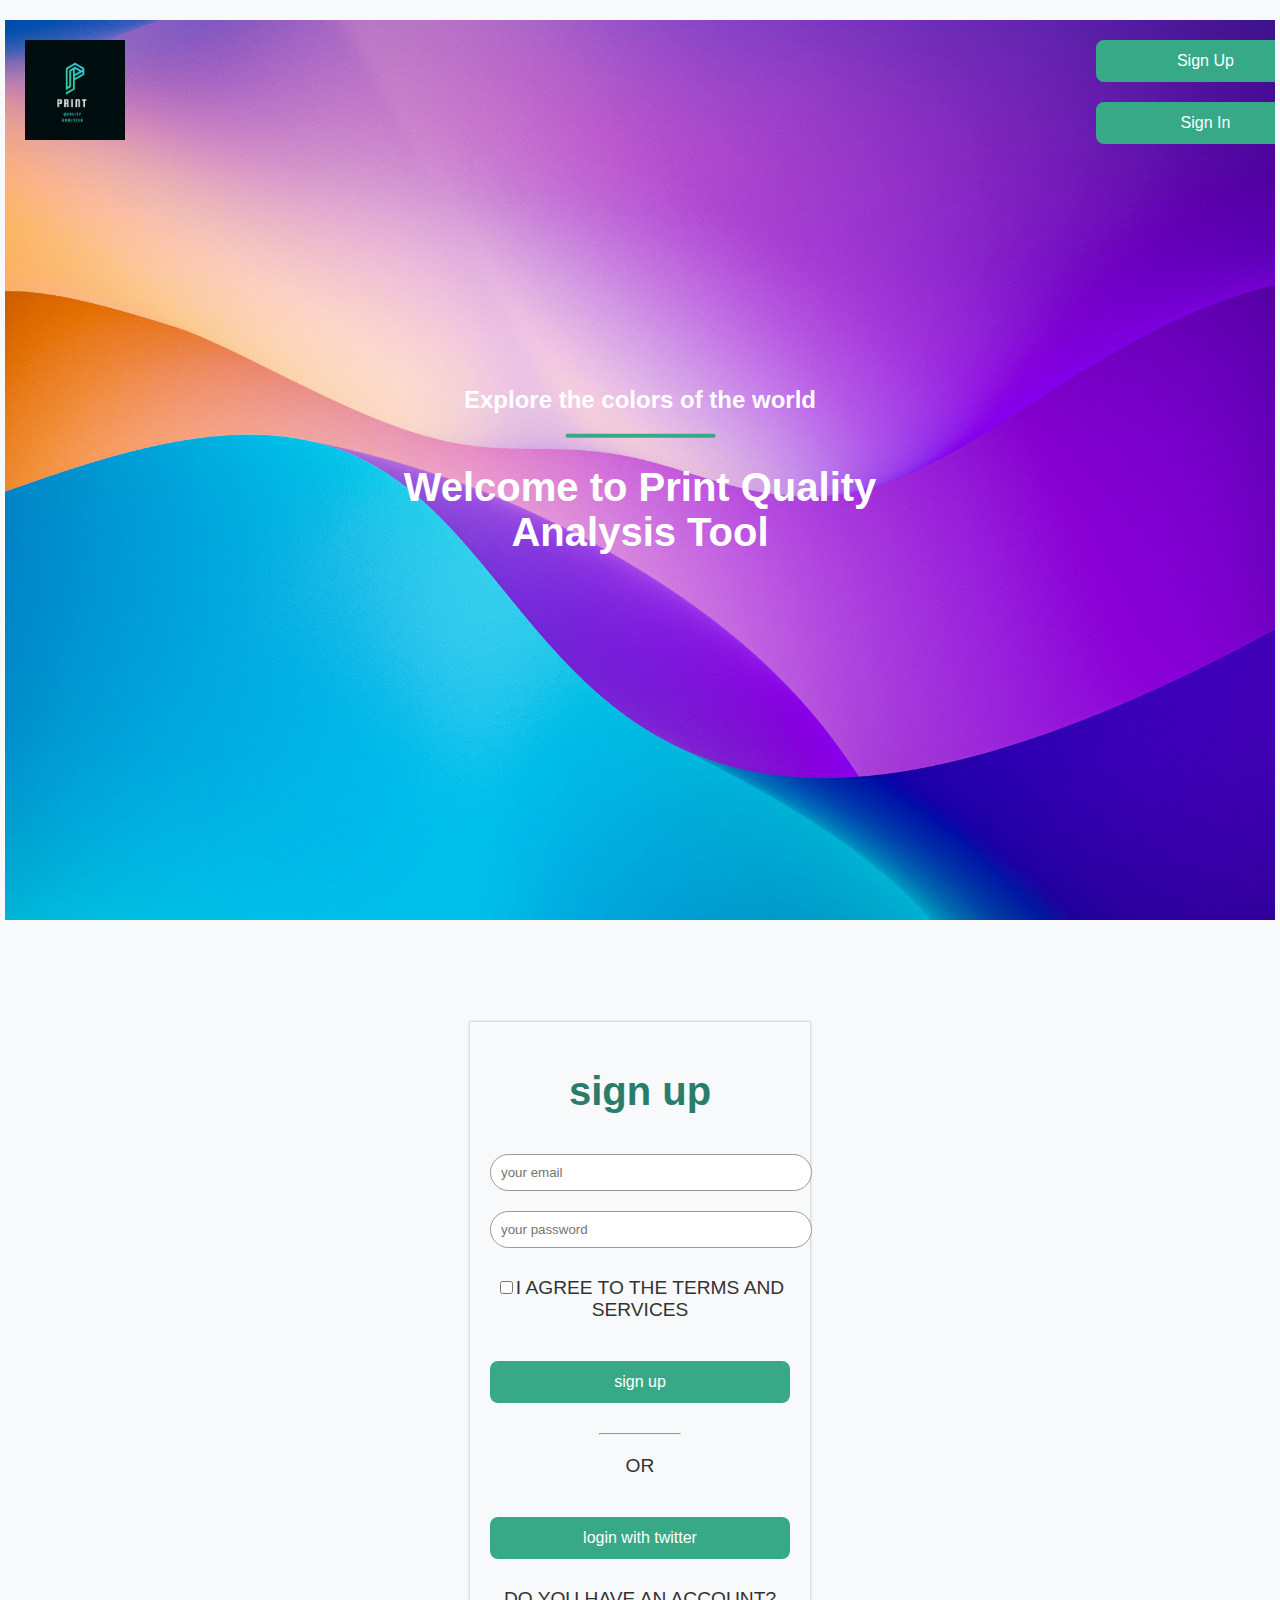
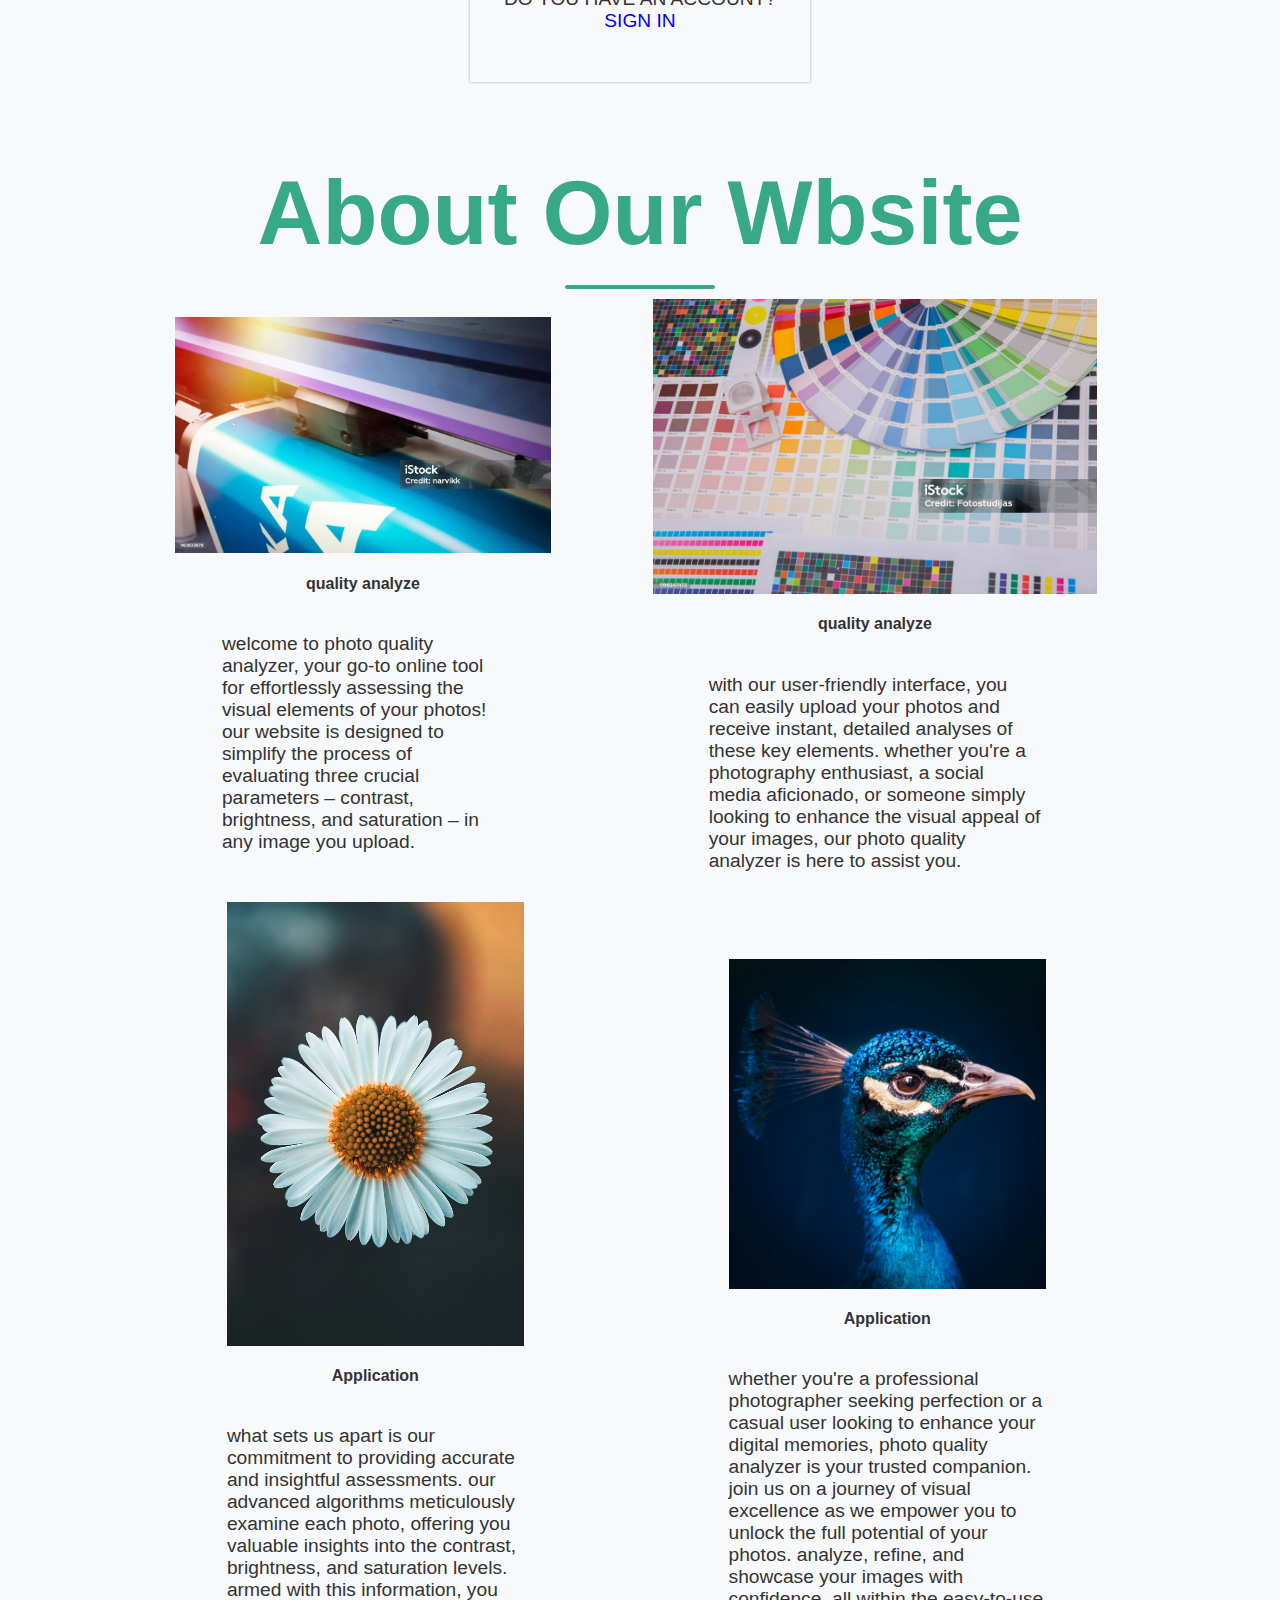
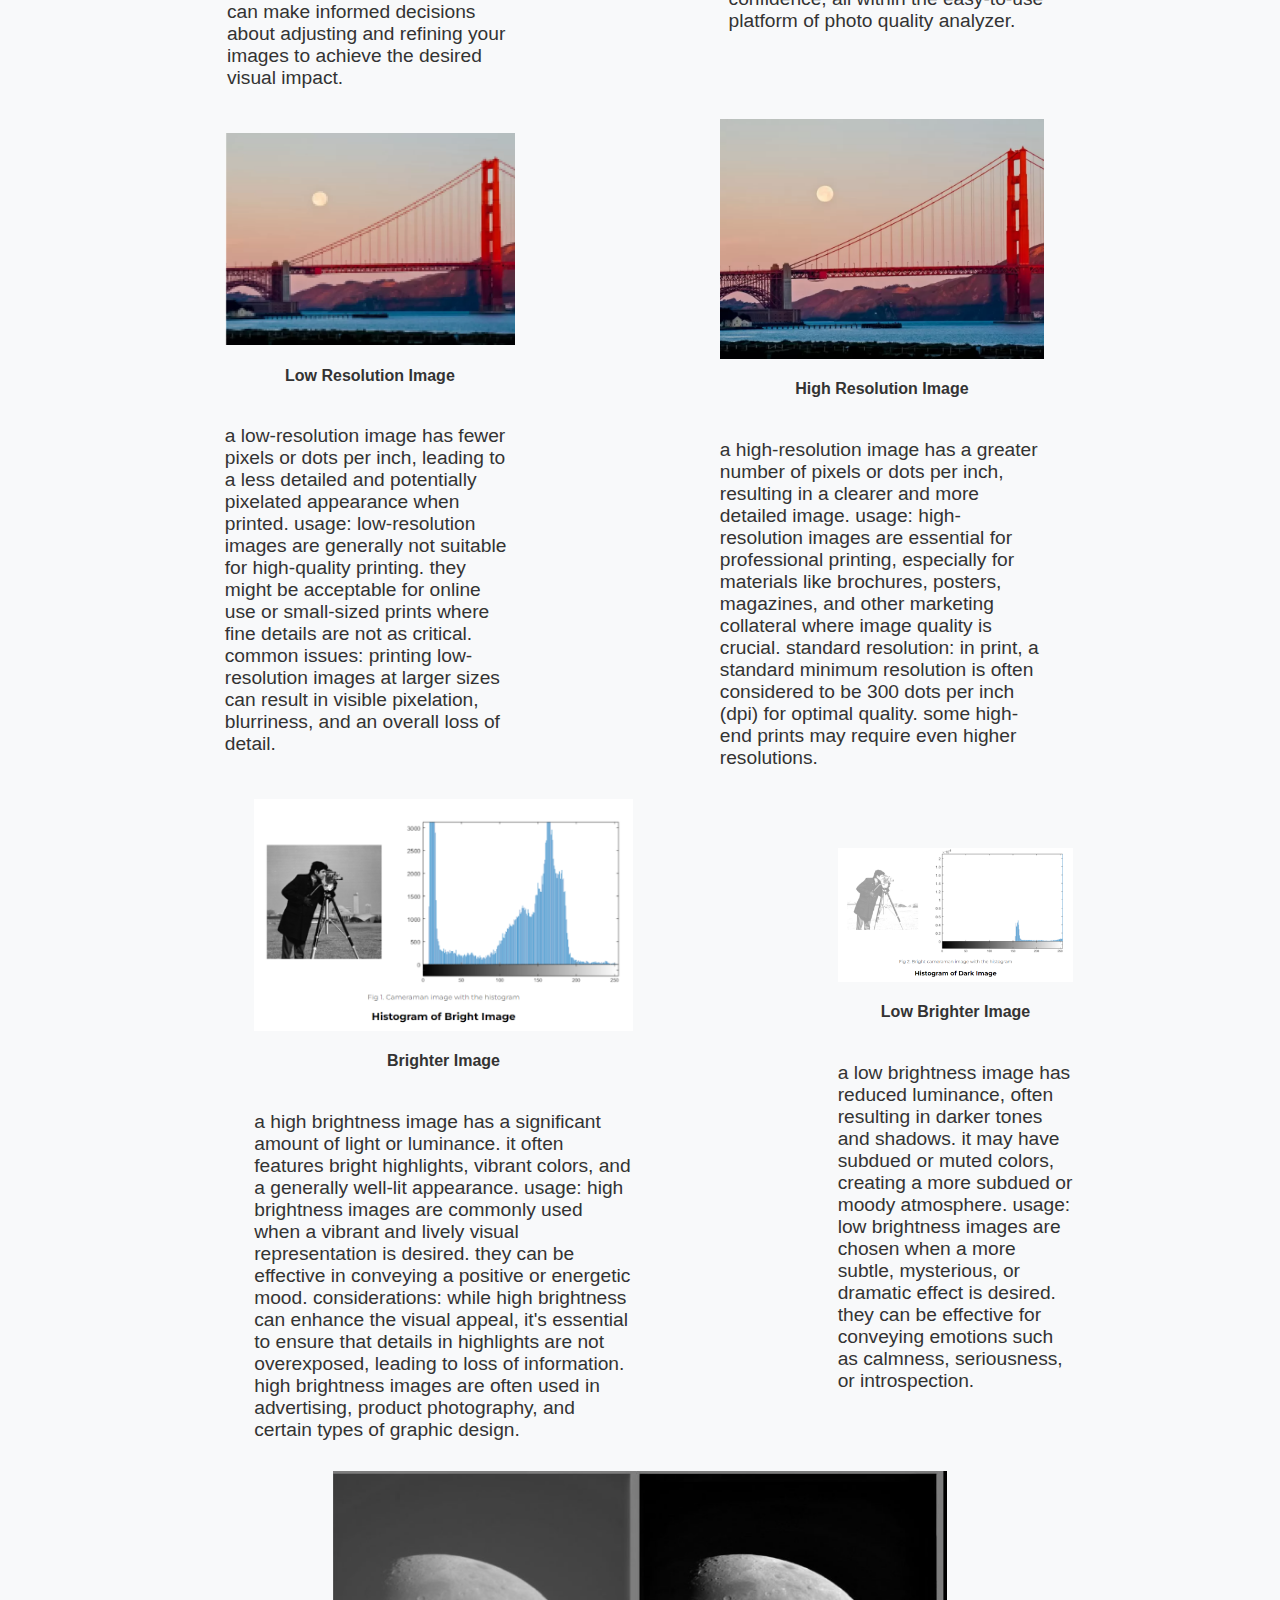
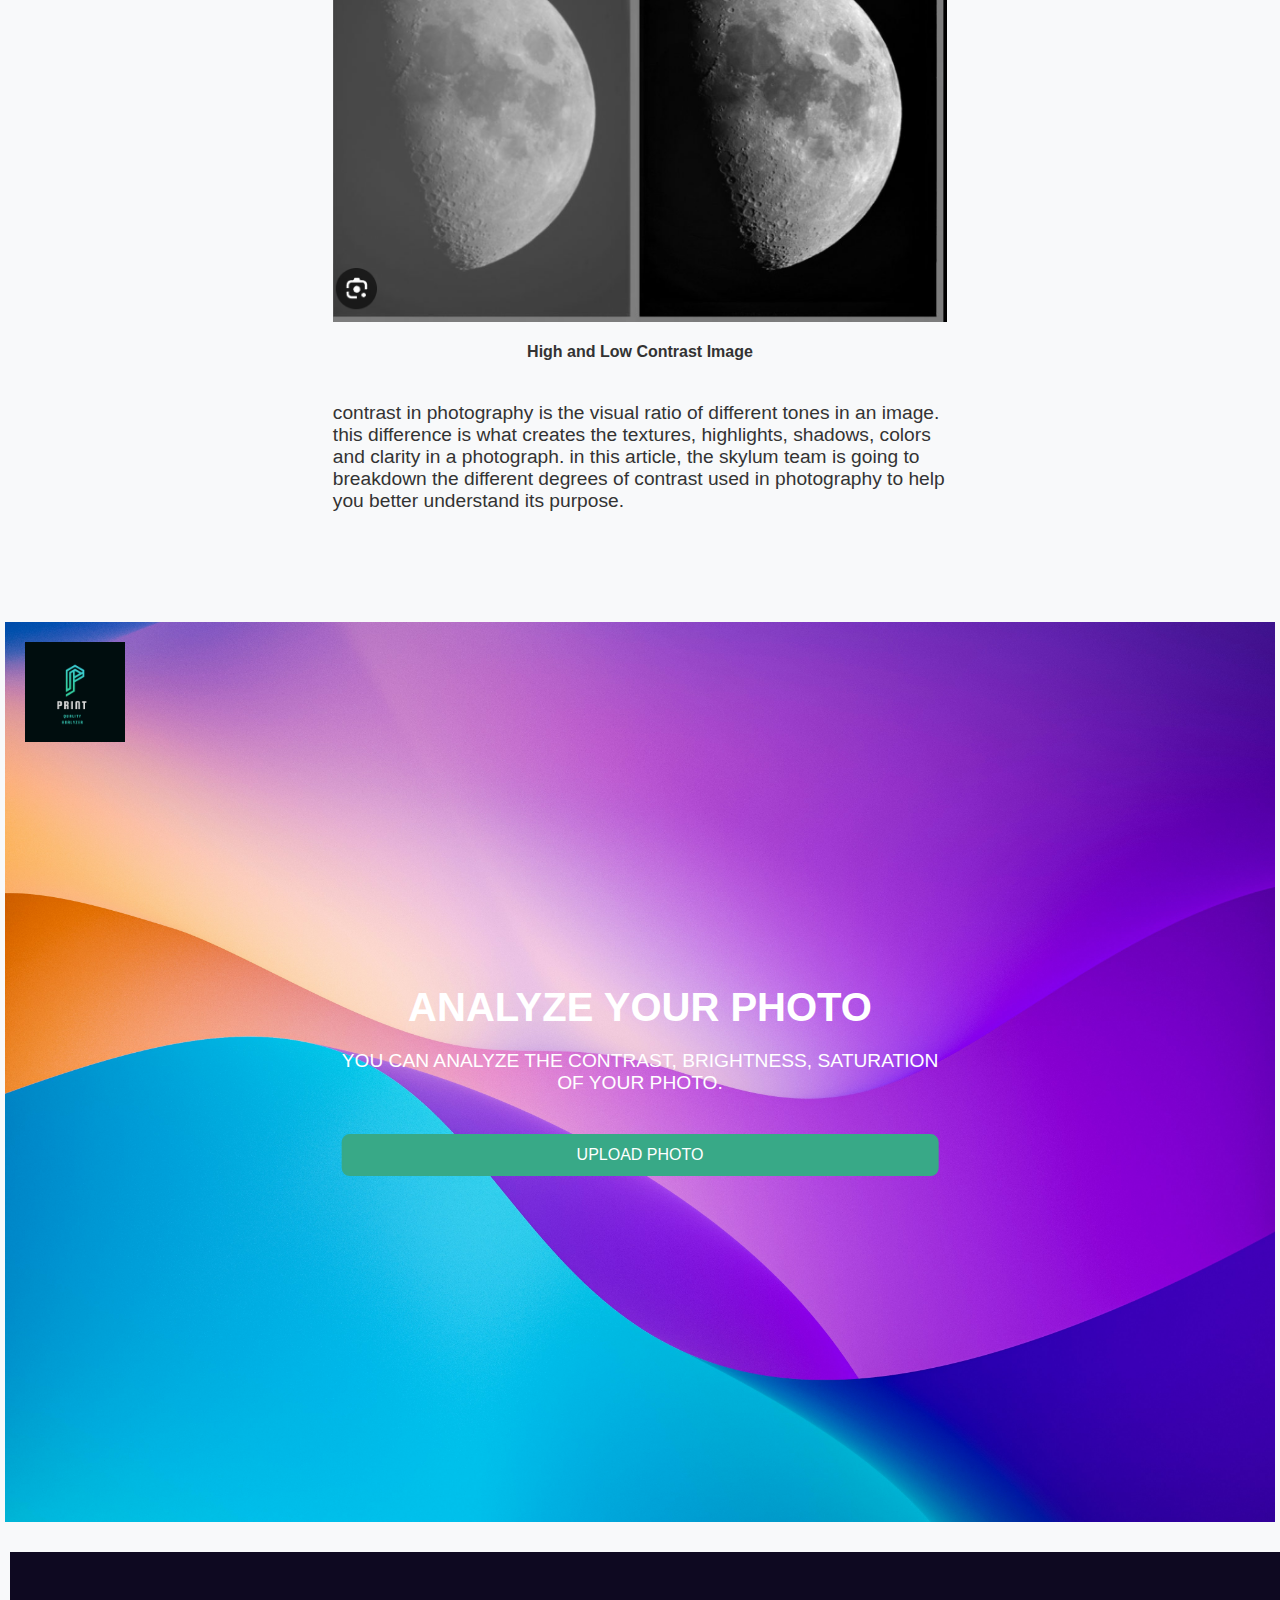
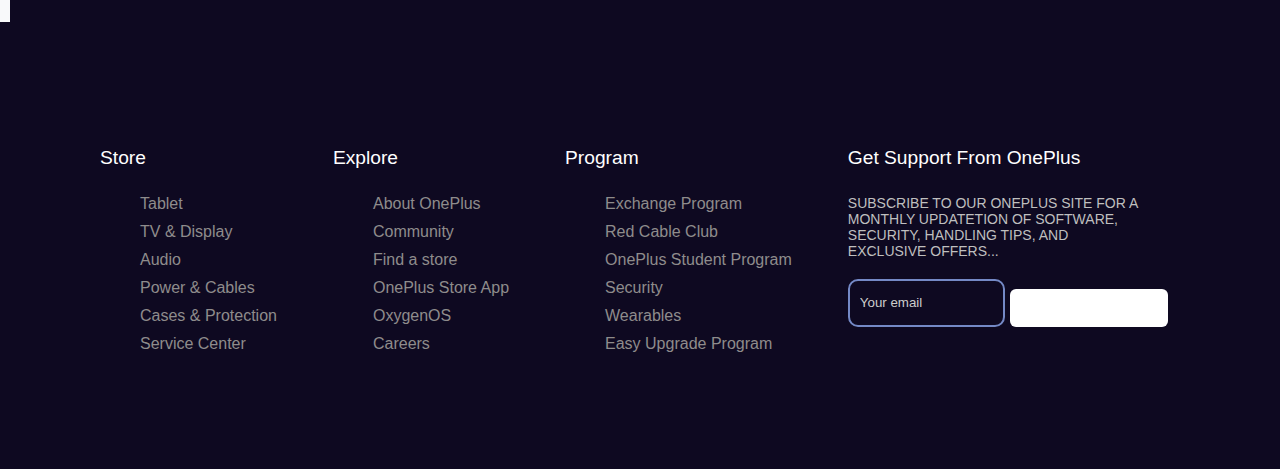
<file: project1/index.html>
<!DOCTYPE html>
<html lang="en">
<head>
    <meta charset="UTF-8">
    <meta name="viewport" content="width=device-width, initial-scale=1.0">
    <title>print quality analyzer</title>
    <link rel ="stylesheet" href="style.css">

</head>
<body>

    <div class="banner1">
        <div class="navbar">
            <img src="logo.png" class="logo">
            <div class="auth-buttons">
                <button   class="signup-button">Sign Up</button>
                <button   class="signin-button">Sign In</button>
            </div>

                     
        </div>
        <div class="content">
            <h2>Explore the colors of the world</h2>
            <div class="line"></div>
            <h1 >Welcome to Print Quality Analysis Tool</h1>
        </div>

    </div>
<!--registration section-->

    <section class="sign-up-form">
        <h1>sign up</h1>
        <form action="">
            <input type="email" class="input-box" placeholder="your email">
            <input type="password" class="input-box" placeholder="your password">
            <p><span><input type="checkbox"></span>I agree to the terms and services</p>
            <button type="button" class="signup-btn">sign up</button>
            <hr>
            <p class="or">OR</p>
            <button type="button" class="twitter-btn">login with twitter</button>
            <p>Do you have an account? <a href="#">sign in</a></p>
        </form>

    </section>

    <section>
        <div class="title">
            <h1>About Our Wbsite</h1>
            <div class="line"></div>
        </div>
        <div class="row">
            <div class="col1">
                <img src="./images/image3.jpg" alt="">
                <h4>quality analyze</h4>
                <p>Welcome to Photo Quality Analyzer, your go-to online tool for effortlessly assessing the visual elements of your photos! Our website is designed to simplify the process of evaluating three crucial parameters – contrast, brightness, and saturation – in any image you upload.</p>
                
            </div>
            <div class="col1">
                <img src="./images/image4.jpg" alt="">
                <h4>quality analyze</h4>
                <p>With our user-friendly interface, you can easily upload your photos and receive instant, detailed analyses of these key elements. Whether you're a photography enthusiast, a social media aficionado, or someone simply looking to enhance the visual appeal of your images, our Photo Quality Analyzer is here to assist you.</p>
               
            </div>

        </div>

        <div class="row">
            <div class="col2">
                <img src="./images/image5.jpg" alt="">
                <h4>Application</h4>
                <p>What sets us apart is our commitment to providing accurate and insightful assessments. Our advanced algorithms meticulously examine each photo, offering you valuable insights into the contrast, brightness, and saturation levels. Armed with this information, you can make informed decisions about adjusting and refining your images to achieve the desired visual impact.</p>
                
            </div>
            <div class="col2">
                <img src="./images/image6.jpg" alt="">
                <h4>Application</h4>
                <p>Whether you're a professional photographer seeking perfection or a casual user looking to enhance your digital memories, Photo Quality Analyzer is your trusted companion. Join us on a journey of visual excellence as we empower you to unlock the full potential of your photos. Analyze, refine, and showcase your images with confidence, all within the easy-to-use platform of Photo Quality Analyzer.</p>
               
            </div>
        </div>

        <div class="row">
            <div class="col2">
                <img src="./images/image9.png" alt="">
                <h4>Low Resolution Image</h4>
                <p>A low-resolution image has fewer pixels or dots per inch, leading to a less detailed and potentially pixelated appearance when printed.
                    Usage: Low-resolution images are generally not suitable for high-quality printing. They might be acceptable for online use or small-sized prints where fine details are not as critical.
                    Common Issues: Printing low-resolution images at larger sizes can result in visible pixelation, blurriness, and an overall loss of detail.</p>
                
            </div>
            <div class="col2">
                <img src="./images/image10.png" alt="">
                <h4>High Resolution Image</h4>
                <p>A high-resolution image has a greater number of pixels or dots per inch, resulting in a clearer and more detailed image.
                    Usage: High-resolution images are essential for professional printing, especially for materials like brochures, posters, magazines, and other marketing collateral where image quality is crucial.
                    Standard Resolution: In print, a standard minimum resolution is often considered to be 300 dots per inch (DPI) for optimal quality. Some high-end prints may require even higher resolutions.</p>
               
            </div>
        </div>

        <div class="row">
            <div class="col2">
                <img src="./images/image11.png" alt="">
                <h4>Brighter Image</h4>
                <p>A high brightness image has a significant amount of light or luminance. It often features bright highlights, vibrant colors, and a generally well-lit appearance.
                    Usage: High brightness images are commonly used when a vibrant and lively visual representation is desired. They can be effective in conveying a positive or energetic mood.
                    Considerations: While high brightness can enhance the visual appeal, it's essential to ensure that details in highlights are not overexposed, leading to loss of information. High brightness images are often used in advertising, product photography, and certain types of graphic design.</p>
                
            </div>
            <div class="col2">
                <img src="./images/image12.png" alt="">
                <h4>Low Brighter Image</h4>
                <p>A low brightness image has reduced luminance, often resulting in darker tones and shadows. It may have subdued or muted colors, creating a more subdued or moody atmosphere.
                    Usage: Low brightness images are chosen when a more subtle, mysterious, or dramatic effect is desired. They can be effective for conveying emotions such as calmness, seriousness, or introspection.</p>
            </div>
        </div>

        <div class="row">
            <div class="col2">
                <img src="./images/image13.png" alt="">
                <h4>High and Low Contrast Image</h4>
                <p>Contrast in photography is the visual ratio of different tones in an image. This difference is what creates the textures, highlights, shadows, colors and clarity in a photograph. In this article, the Skylum team is going to breakdown the different degrees of contrast used in photography to help you better understand its purpose. </p> 
            </div>
        </div>    

    </section>

    
    <div class="banner">
        <div class="navbar">
            <img src="logo.png" class="logo">
                     
        </div>
        <div class="content">
            <h1>ANALYZE YOUR PHOTO</h1>
            <P>you can analyze the contrast, brightness, saturation 
            <br> of your photo.</P>

            <div>
                <button type="button"><span></span>UPLOAD PHOTO</button>
            </div>
        </div>
    </div>

    <!--footer section-->

    <div class="footer flex">
        <ul class="flex">
            <li<a href="#" class="hover-link">contacts-</a></li>
            <li<a href="#" class="hover-link">email- printQualityAnalyzer.in</a></li>
            <li<a href="#" class="hover-link">phone no- 98754321</a></li>
            <li<a href="#" class="hover-link">Twitter- printQuality@134</a></li>
        </ul>
       
    </div>

    <section class="footer">
        <div class="footer-row">
          <div class="footer-col">
            <h4>Store</h4>
            <ul class="links">
              <li><a href="#">Tablet</a></li>
              <li><a href="#">TV & Display</a></li>
              <li><a href="#">Audio</a></li>
              <li><a href="#">Power & Cables</a></li>
              <li><a href="#">Cases & Protection</a></li>
              <li><a href="#">Service Center</a></li>
            </ul>
          </div>
          <div class="footer-col">
            <h4>Explore</h4>
            <ul class="links">
              <li><a href="#">About OnePlus</a></li>
              <li><a href="#">Community</a></li>
              <li><a href="#">Find a store</a></li>
              <li><a href="#">OnePlus Store App</a></li>
              <li><a href="#">OxygenOS</a></li>
              <li><a href="#">Careers</a></li>
            </ul>
          </div>
          <div class="footer-col">
            <h4>Program</h4>
            <ul class="links">
              <li><a href="#">Exchange Program</a></li>
              <li><a href="#">Red Cable Club</a></li>
              <li><a href="#">OnePlus Student Program</a></li>
              <li><a href="#">Security</a></li>
              <li><a href="#">Wearables</a></li>
              <li><a href="#">Easy Upgrade Program</a></li>
            </ul>
          </div>
          <div class="footer-col">
            <h4>Get Support From OnePlus</h4>
            <p>
              Subscribe to our OnePlus site for a monthly updatetion
              of software, security, handling tips, and
              exclusive offers...
            </p>
            <form action="#">
              <input type="text" placeholder="Your email" required>
              <button type="submit">SUBSCRIBE</button>
            </form>
            <div class="icons">
         
              <i class="fa-brands fa-facebook-f"></i>
              <i class="fa-brands fa-twitter"></i>
              <i class="fa-brands fa-linkedin"></i>
              <i class="fa-brands fa-instagram"></i>
            </div>
          </div>
        </div>
      </section>


    
</body>
</html>
</file>
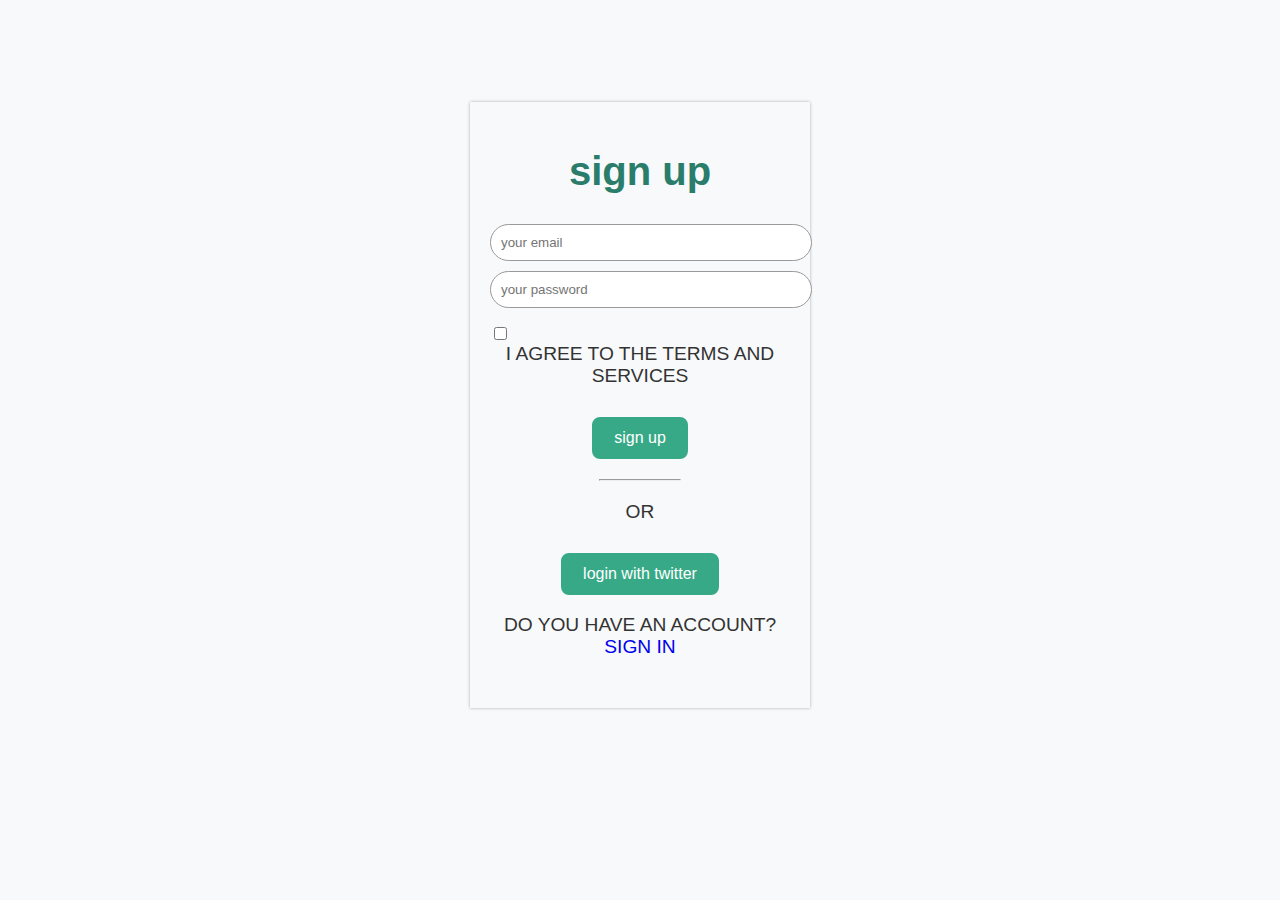
<file: sign-up.html>
<!DOCTYPE html>
<html lang="en">
<head>
    <meta charset="UTF-8">
    <meta name="viewport" content="width=device-width, initial-scale=1.0">
    <title>Document</title>
    <link rel="stylesheet" href="./style.css">
</head>
<body>
    <section class="sign-up-form">
        <h1>sign up</h1>
        <form action="">
            <input type="email" class="input-box" placeholder="your email">
            <input type="password" class="input-box" placeholder="your password">
            <p><span><input type="checkbox"></span>I agree to the terms and services</p>
            <button type="button" class="btn1">sign up</button>
            <hr>
            <p class="or">OR</p>
            <button type="button" class="btn1">login with twitter</button>
            <p>Do you have an account? <a href="#">sign in</a></p>
        </form>
    
    </section>
</body>
</html>
</file>
<file: project1/style.css>
body {
    margin: 0;
    padding: 0;
    font-family: Arial, sans-serif;
    background-color: #f8f9fa; /* Subtle background color */
    color: #333; /* Dark text color */
    font-size: 16px;
}
/*--- registration form section--*/

.sign-up-form {
    width: 300px;
    box-shadow: 0 0 3px 0 rgba(0,0,0, 0.3);
    padding:20px;
    margin:8% auto 0;
    text-align: center;
}

.sign-up-form h1 {
    color:#2a7d6b;
    margin-bottom: 30px;
}

.input-box {
    border-radius: 20px;
    padding:10px;
    margin:10px 0;
    width:100%;
    border: 1px solid #999;
    outline: none;
}
button {
    color:fff;
    width: 100%;
    padding: 10px;
    border-radius: 20px;
    font-size: 15px;
    margin: 10px 0;
    border:none;
    outline:none;
    cursor:pointer;
}

.signup-btn {
    background-color:#38a987 ;
}

.twitter-btn {
    background-color: #38a987;
}

a {
    text-decoration: none;
}
hr {
    margin-top: 20px;
    width: 80px;
}
or {
    background:#fff ;
    width: 30px;
    margin:-19px auto 10px;
}



/*--- banner section--*/

.banner1,.banner{
    position: relative;
    height: 100vh;
    background: url('./images/image1.jpg') center/cover;
    overflow: hidden;
    margin: 20px 5px;
    text-align: center;
    display: flex;
    align-items: center;
    justify-content: center;
}
.banner1 .content p {
    color: #333;
}

.banner .content {
    color: #fff; /* Light text color for contrast */
}
a {
    text-decoration: none;
}
.banner1-content {
    margin-bottom: 150px;
    color: whitesmoke;
    text-align: center;
}

.banner1-content h2 {
    font-size: 4 vmins;
}

.line {
    width: 150px;
    height: 4px;
    background:#38a987;
    margin: 10px auto;
    border-radius: 5px;
}

.banner1-content h1 {
    font-size: 7vmin;
    margin-top: 50px;
    margin-bottom: 30px;
}

.flex{
    list-style-type: none;
    margin:10px;
    padding:30px;
    display:flex;
    justify-content: flex-end;

}

.flex li {
    margin-right: 20px;
}
.button-box {
    display: inline-block;
    margin-left: 10px;
}

.banner {
    position: relative;
    height: 100vh;
    background: url('./images/image1.jpg') center/cover;
    overflow: hidden;
    margin:20px 5px;
}

.navbar {
    position: absolute;
    top: 0;
    left: 0;
    display: flex;
    width:100%;
    padding: 20px;
    justify-content: space-between;
   
}

.nav-links {
    display: flex;
    align-items: center;
    margin:0  30px;
}

.row{
    display:flex;
    align-items: center;
    width:100%;
    justify-content: space-between;
}

/*----row col---*/

.row .col1 {
    display: flex;
    flex-direction: column;
    align-items: center;
}

.row .col2 {
    display: flex;
    flex-direction: column;
    align-items: center;
}


/*--row col img--*/

.row .col1 img {
    width: 80%;
}

.row .col2 img {
    width: 60%;
}

/*---row col p---*/

.row .col2 p {
    width: 60%;
    font-style: serif;
    text-transform: lowercase;
}

.row .col1 p {
    width: 60%;
    font-style:serif;
    text-transform: lowercase;
}

/*-----*/

.logo {
    width: 100px; 
}

.content {
    position: absolute;
    top: 50%;
    left: 50%;
    transform: translate(-50%, -50%);
    text-align: center;
    color: #fff;
}

h1 {
    font-size: 2.5em;
    margin-bottom: 20px;
}

p {
    font-size: 1.2em;
    margin-bottom: 30px;
    text-transform: uppercase;
}


button {
    background-color: #38a987;
    color: #fff;
    padding: 10px 20px;
    font-size: 1em;
    border:2px solid #38a987 ;
    cursor: pointer;
    border-radius: 8px;
}

button:hover {
    background-color: #2a7d6b;
}

.auth-buttons {
    position: absolute;
    top: 10px;
    right: 10px;
}

.signup-button,
.signin-button {
    background-color: #38a987;
    color: #fff;
    padding: 10px 20px;
    font-size: 1em;
    border: 2px solid #38a987;
    cursor: pointer;
    border-radius: 8px;
    margin-left: 10px;
    
}

.signup-button:hover,
.signin-button:hover {
    background-color: #2a7d6b;
}

/* events*/

section{
    width: 80%;
    margin: 80px auto;
}

.title {
    text-align: center;
    font-size: 4vmin;
    color:#38a987;
}

.footer{
    background-color: #65707b; /* Background color */
    padding: 40px;
    display: flex;
    flex-direction: row;
    align-items:flex-end; /* Align items to the right */
    align-items: center;
}
.footer p {
    margin: 5px 0px;
    font-size:14px;
}

.footer a {
    text-decoration: none;
    color: #38a987;
    text-align: center;
}

.footer a:hover {
    text-decoration: underline;
}


.footer {
    position: absolute;
    width: 100%;
    background: #0E0921
  }
  .footer .footer-row {
    display: flex;
    flex-wrap: wrap;
    justify-content: space-between;
    gap: 3.5rem;
    padding: 60px;
  }
  .footer-row .footer-col h4 {
    color: #fff;
    font-size: 1.2rem;
    font-weight: 400;
  }
  .footer-col .links {
    margin-top: 20px;
  }
  .footer-col .links li {
    list-style: none;
    margin-bottom: 10px;
  }
  .footer-col .links li a {
    text-decoration: none;
    color: #8e8c8c;
  }
  .footer-col .links li a:hover {
    color: #fff;
  }
  .footer-col p {
    margin: 20px 0;
    color: #bfbfbf;
    max-width: 300px;
  }
  .footer-col form {
    display: flex;
    gap: 5px;
  }
  .footer-col input {
    height: 42px;
  border-radius: 10px;
  background: none;
  width: 100%;
  outline: none;
  border: 2px solid #7489C6;
  caret-color: #fff;
  color: #fff;
  padding-left: 10px;

  }
  .footer-col input::placeholder {
    color: #ccc;
  }
   .footer-col form button {
    background: #fff;
    outline: none;
    border: none;
    padding: 10px 15px;
    border-radius: 6px;
    cursor: pointer;
    font-weight: 500;
    transition: 0.2s ease;
  }
  .footer-col form button:hover {
    background: #cd942b;
  }
  .footer-col .icons {
    display: flex;
    margin-top: 30px;
    gap: 47px;
    cursor: pointer;
  }
  .footer-col .icons i {
    color: #ffffff;
  }
  
  .footer-col .icons i:hover  {
    color: #c98c0a;
  }
</file>
<file: style.css>
body {
    margin: 0;
    padding: 0;
    font-family: Arial, sans-serif;
    background-color: #f8f9fa; /* Subtle background color */
    color: #333; /* Dark text color */
    font-size: 16px;
}
/*--- registration form section--*/

.sign-up-form {
    width: 300px;
    box-shadow: 0 0 3px 0 rgba(0,0,0, 0.3);
    padding:20px;
    margin:8% auto 0;
    text-align: center;
}

.sign-up-form h1 {
    color:#2a7d6b;
    margin-bottom: 30px;
}

.input-box {
    border-radius: 20px;
    padding:10px;
    margin:10px 0;
    width:100%;
    border: 1px solid #999;
    outline: none;
}
btn1 {
    color:fff;
    width: 100%;
    padding: 10px;
    border-radius: 20px;
    font-size: 15px;
    margin: 10px 0;
    border:none;
    outline:none;
    cursor:pointer;
}

.signup-btn {
    background-color:#38a987 ;
}

.twitter-btn {
    background-color: #38a987;
}

a {
    text-decoration: none;
}
hr {
    margin-top: 20px;
    width: 80px;
}
or {
    background:#fff ;
    width: 30px;
    margin:-19px auto 10px;
}



/*--- banner section--*/

.banner1,.banner{
    position: relative;
    height: 100vh;
    background: url('./images/image1.jpg') center/cover;
    overflow: hidden;
    margin: 5px 5px;
    text-align: center;
    display: flex;
    align-items: center;
    justify-content: center;
}
.banner1 .content p {
    color: #333;
}

.banner .content {
    color: #fff; /* Light text color for contrast */
}
a {
    text-decoration: none;
}
.banner1-content {
    margin-bottom: 150px;
    color: whitesmoke;
    text-align: center;
}

.banner1-content h2 {
    font-size: 4 vmins;
}

.line {
    width: 150px;
    height: 4px;
    background:#38a987;
    margin: 10px auto;
    border-radius: 5px;
}

.banner1-content h1 {
    font-size: 7vmin;
    margin-top: 50px;
    margin-bottom: 30px;
}

.flex{
    list-style-type: none;
    margin:10px;
    padding:30px;
    display:flex;
    justify-content: flex-end;

}

.flex li {
    margin-right: 20px;
}
.button-box {
    display: inline-block;
    margin-left: 10px;
}

.banner {
    position: relative;
    height: 100vh;
    background: url('./images/image1.jpg') center/cover;
    overflow: hidden;
    margin:-75px 5px;
    
}

.navbar {
    position: absolute;
    top: 0;
    left: 0;
    display: flex;
    width:100%;
    padding: 20px;
    justify-content: space-between;
   
}

.nav-links {
    display: flex;
    align-items: center;
    margin:0  30px;
}

.row{
    display:flex;
    align-items: flex-start;
    width:100%;
    justify-content: space-between;
}

/*----row col---*/

.row .col1 {
    display: flex;
    flex-direction: column;
    align-items: center;
    width: 50%;
}

.row .col2 {
    display: flex;
    flex-direction: column;
    align-items: center;
    width: 50%;
}


/*--row col img--*/

.row .col1 img {
    width: 80%;
}

.row .col2 img {
    width: 60%;
}

/*---row col p---*/

.row .col2 p {
    width: 60%;
    font-style: serif;
    text-transform: lowercase;
}

.row .col1 p {
    width: 60%;
    font-style:serif;
    text-transform: lowercase;
}

/*-----*/

.logo {
    width: 100px; 
}

.content {

    
    text-align: center;
    color: #fff;
}

h1 {
    font-size: 2.5em;
    margin-bottom: 20px;
}

p {
    font-size: 1.2em;
    margin-bottom: 30px;
    text-transform: uppercase;
}


.btn1 {
    background-color: #38a987;
    color: #fff;
    padding: 10px 20px;
    font-size: 1em;
    border:2px solid #38a987 ;
    cursor: pointer;
    border-radius: 8px;
}

button:hover {
    background-color: #2a7d6b;
}

.auth-buttons {
    position: absolute;
    top: 20px;
    right: 70px;
}

.signup-button {
    background-color: #38a987;
    color: #fff;
    padding: 10px 20px;
    font-size: 1em;
    border: 2px solid #38a987;
    cursor: pointer;
    border-radius: 8px;
    margin-left: 10px;
    
}

.signin-button{
    margin-top: 20px;
    background-color: #38a987;
    color: #fff;
    padding: 10px 20px;
    font-size: 1em;
    border: 2px solid #38a987;
    cursor: pointer;
    border-radius: 8px;
    margin-left: 10px;
   
}

.signup-button:hover,
.signin-button:hover {
    background-color: #2a7d6b;
}

/* events*/

section{
    width: 80%;
    margin: 80px auto;
}

.title {
    text-align: center;
    font-size: 4vmin;
    color:#38a987;
}
.sign-up-form input{
    display: flex;
    flex-direction: column;
}


.footer {
    position: absolute;
    width: 100%;
    background: #0E0921
  }
  .footer .footer-row {
    display: flex;
    flex-wrap: wrap;
    justify-content: space-between;
    gap: 3.5rem;
    padding: 60px;
  }
  .footer-row .footer-col h4 {
    color: #fff;
    font-size: 1.2rem;
    font-weight: 400;
  }
  .footer-col .links {
    margin-top: 20px;
  }
  .footer-col .links li {
    list-style: none;
    margin-bottom: 10px;
  }
  .footer-col .links li a {
    text-decoration: none;
    color: #8e8c8c;
  }
  .footer-col .links li a:hover {
    color: #fff;
  }
  .footer-col p {
    margin: 20px 0;
    color: #bfbfbf;
    max-width: 300px;
  }
  .footer-col form {
    display: flex;
    gap: 5px;
  }
  .footer-col input {
    height: 42px;
  border-radius: 10px;
  background: none;
  width: 100%;
  outline: none;
  border: 2px solid #7489C6;
  caret-color: #fff;
  color: #fff;
  padding-left: 10px;

  }
  .footer-col input::placeholder {
    color: #ccc;
  }
   .footer-col form button {
    background: #fff;
    outline: none;
    border: none;
    padding: 10px 15px;
    border-radius: 6px;
    cursor: pointer;
    font-weight: 500;
    transition: 0.2s ease;
  }
  .footer-col form button:hover {
    background: #cd942b;
  }
  .footer-col .icons {
    display: flex;
    margin-top: 30px;
    gap: 47px;
    cursor: pointer;
  }
  .footer-col .icons i {
    color: #ffffff;
  }
  
  .footer-col .icons i:hover  {
    color: #c98c0a;
  }

  .upload_btn{
    display: none;
  }
  .img_preview{
    width: 20%;
    height: auto;
    margin-bottom: 20px;
  }
</file>
